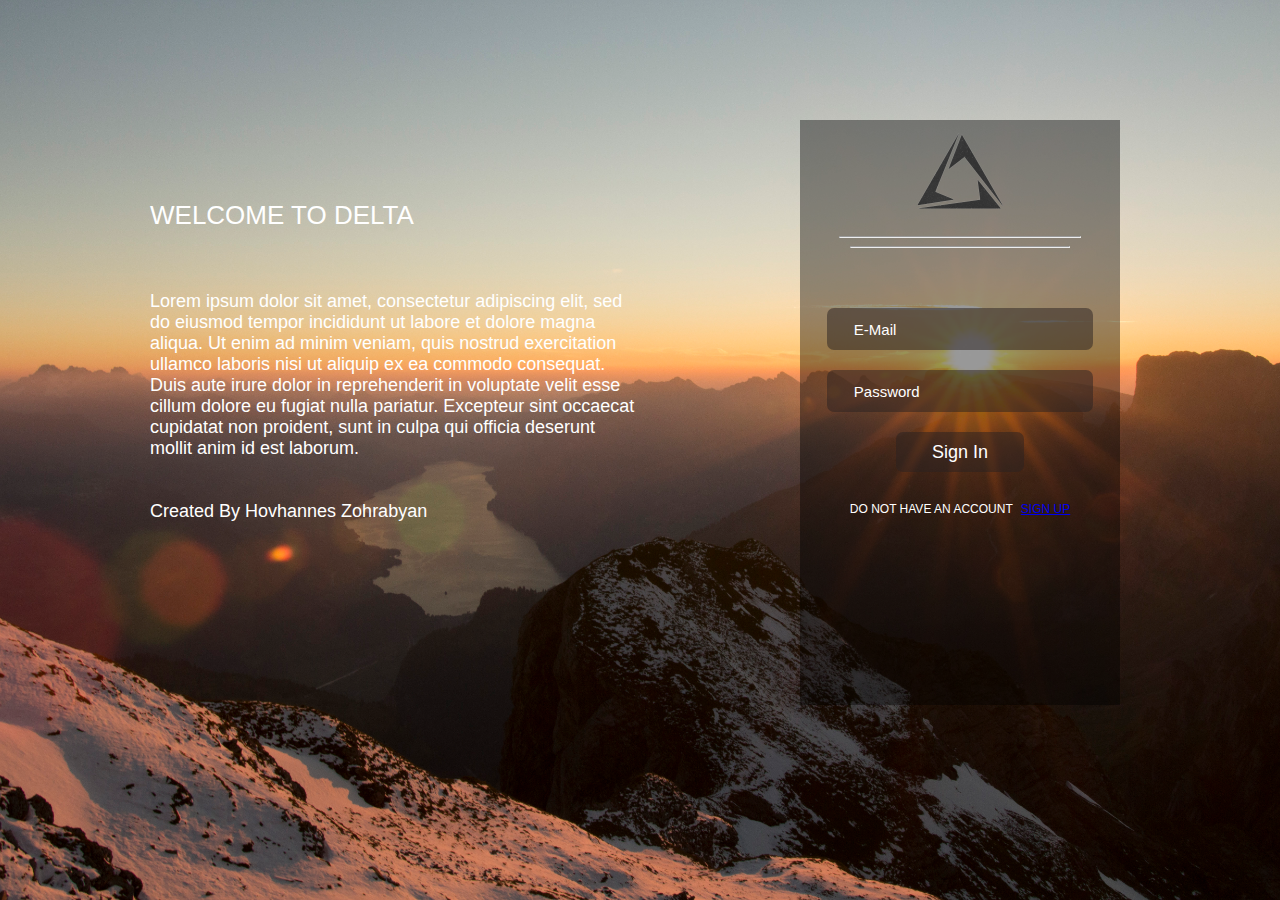
<file: index.html>
﻿<!DOCTYPE html>
<html lang="en" xmlns="http://www.w3.org/1999/xhtml">
<head>
    <meta charset="utf-8" />
    <title>Sign IN | DELTA</title>
    <link href="Styles/Login_Page.css" rel="stylesheet" />
    <link href="https://fonts.googleapis.com/css?family=Anton|Fresca|Indie+Flower|Montserrat|Poppins" rel="stylesheet">
    <link rel="icon" href="Images/Logos/DELTA_Network-normal.ico" type="image/x-icon">
</head>
<body>
   <div class="Main">
       <div class="AboutUs">
           <p class="WelcomeText">
              WELCOME TO DELTA 
           </p>
           <p class="Description">
               Lorem ipsum dolor sit amet, consectetur adipiscing elit, sed do eiusmod tempor incididunt ut labore et dolore magna aliqua. Ut enim ad minim veniam, quis nostrud exercitation ullamco laboris nisi ut aliquip ex ea commodo consequat. Duis aute irure dolor in reprehenderit in voluptate velit esse cillum dolore eu fugiat nulla pariatur. Excepteur sint occaecat cupidatat non proident, sunt in culpa qui officia deserunt mollit anim id est laborum. <br /><br /><br /> Created By Hovhannes Zohrabyan
           </p>
       </div>
       <div class="SignInForm">
           <div class="SignIn">
               <img src="Images/Logos/DELTA Network-normal.png" alt="" id="SignInLogo" />
               <hr id="hrLong"/>
               <hr id="hrShort"/>
               <div class="FormContainer">
                   <form action="PHP/SignIn.php" method="post">
                       <input id="InputUsername" type="email" placeholder="      E-Mail" name="logInEMAIL"/>
                            <div style="margin-top:20px;">
                                <input id="InputPassword" type="password" placeholder="      Password" name="logInPASSWORD"/>
                            </div>
                      <input id="SignIn" type="submit" value="Sign In"  />
                   </form>
               </div>
               <p class="Register">
                   DO NOT HAVE AN ACCOUNT   <a href="registration_form.html" style="margin-left:5px;">SIGN UP</a>
               </p>
           </div>
       </div>
   </div>
</body>
</html>
</file>
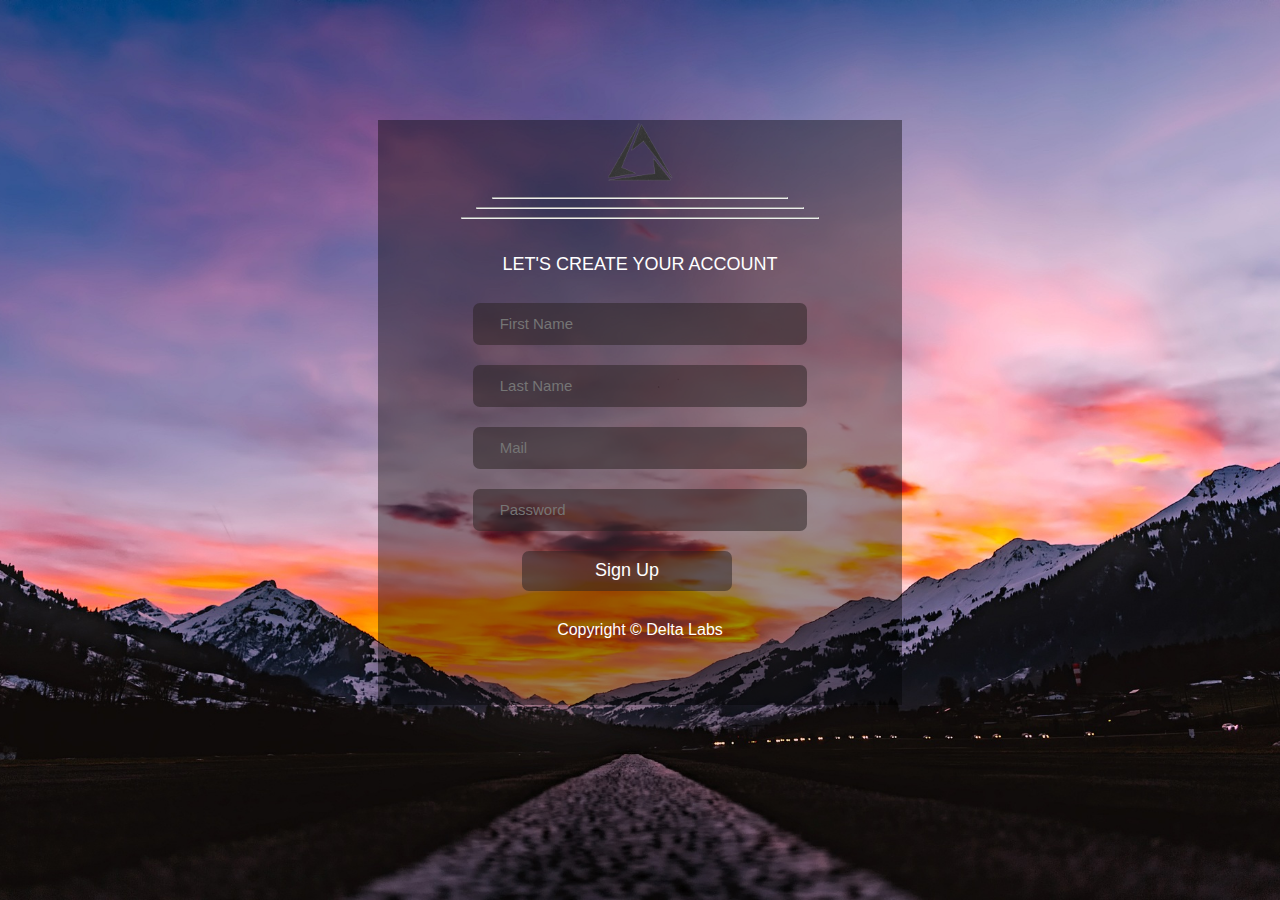
<file: registration_form.html>
<!DOCTYPE html>

<html lang="en" xmlns="http://www.w3.org/1999/xhtml">
<head>
    <meta charset="utf-8" />
    <title>DELTA</title>
    <link href="Styles/registration_form.css" rel="stylesheet" />
    <link rel="icon" href="Images/Logos/DELTA_Network-normal.ico" type="image/x-icon">
</head>
<body>
    <div class="Main">
        <div class="SignInForm">
            <div class="SignUp">
                <img src="Images/Logos/DELTA Network-normal.png" alt="" id="SignUpLogo" />
                <hr id="hrShort" />
                <hr id="hrMiddle" />
                <hr id="hrLong" />
                <p class="CreateAccount">
                    LET'S CREATE YOUR ACCOUNT
                </p>
                <div class="FormContainer">
                    <form action="PHP/SignUp.php" method="post">
                        <input id="InputUsername" type="text" placeholder="      First Name" name="logUpName"/>
                        <div style="margin-top:20px;">
                            <input class="SignUpInput" type="text" placeholder="      Last Name" name="logUpLastName"/>
                        </div>
                        <div style="margin-top:20px;">
                            <input class="SignUpInput" type="email" placeholder="      Mail" name="logUpEmail"/>
                        </div>
                        <div style="margin-top:20px;">
                            <input class="SignUpInput" type="password" placeholder="      Password" name="logUpPassword"/>
                        </div>
                        <input id="SignUp" type="submit" value="Sign Up" formmethod="post" />
                        <input name="pageName" value="CreateAccount" style="visibility: collapse; width: 1px;height:1px;"/>
                        <input name="controller" value="Signup" style="visibility: collapse;width: 1px;height:1px;"/>
                    </form>
                </div>
                <p class="Register">
                        Copyright © Delta Labs<br />
                </p>
            </div>
          </div>
        </div>
</body>
</html>
</file>
<file: Styles/Login_Page.css>
﻿/*Font-Families*/
::-webkit-input-placeholder { /* Chrome/Opera/Safari */
    color: white;
}

::-moz-placeholder { /* Firefox 19+ */
    color: white;
}

:-ms-input-placeholder { /* IE 10+ */
    color: white;
}

:-moz-placeholder { /* Firefox 18- */
    color: white;
}
@keyframes basicAnimation {
    from {
        background-color: rgba(42, 34, 34, 0.51);
    }

    to {
        background-color: rgba(42, 34, 34, 1);
    }
}
html, body {
    margin: 0;
    padding: 0;
    width: 100%;
    height: 100%;
    overflow:hidden;
}
.Main {
    text-align:center;
    width: 100%;
    min-height: 100%;
    overflow: hidden;
    background: url(../Images/Login_Page/background-image-2.jpeg) no-repeat center bottom;
    background-size: cover;
}
.AboutUs {
    position: absolute;
    width: 50%;
    height: 100%;
}
.SignInForm {
    position: absolute;
    left:50%;
    width: 50%;
    min-height: 100%;
    margin:0;
}
.WelcomeText {
    font-family: Arial, Helvetica, sans-serif;
    font-size: 26px;
    color: white;
    text-align:left;
    vertical-align: middle;
    margin:200px 0 0 150px;
    cursor:pointer;
}
.Description {
    text-align: left;
    max-width: 500px;
    font-size: 18px;
    color: white;
    font-family: Arial, Helvetica, sans-serif;
    margin: 60px 0 0 150px;
    cursor:pointer;
}
.SignIn {
    position: absolute;
    left: 25%;
    margin: 120px 0 15% 0;
    min-height: 65%;
    min-width: 50%;
    width:50%;
    display: inline-block;
    background-color: rgba(0,0,0,0.4);
}
#SignInLogo{
    width:50%;
    min-width:48%;
    max-width:50%;
    margin-top:-28px;
}
#hrLong{
    margin-top:-20px;
    width:75%;
}
#hrShort{
    width:68%;
    margin-bottom:60px;
}
.FormContainer{
    width:100%;
    text-align:center;
    margin-bottom:30px;
}
#InputUsername {
    display: inline-block;
    width: 82%;
    height: 40px;
    background-color: rgba(42, 34, 34, 0.51);
    border-style: none;
    border-radius: 7px;
    font-family: Arial, Helvetica, sans-serif;
    font-size: 15px;
    color: white;
}
    #InputUsername:hover {
        display: inline-block;
        width: 82%;
        height: 40px;
        background-color: rgba(42, 34, 34, 1);
        border-style: none;
        border-radius: 7px;
        font-family: Arial, Helvetica, sans-serif;
        font-size: 15px;
        color: white;
        animation-name:basicAnimation;
        animation-duration:0.3s;
    }
#InputPassword {
    display: inline-block;
    width: 82%;
    height: 40px;
    background-color: rgba(42, 34, 34, 0.51);
    border-style: none;
    border-radius: 7px;
    font-family: Arial, Helvetica, sans-serif;
    font-size: 15px;
    color: white;
}
#InputPassword:hover {
    display: inline-block;
    width: 82%;
    height: 40px;
    background-color: rgba(42, 34, 34, 1);
    border-style: none;
    border-radius: 7px;
    font-family: Arial, Helvetica, sans-serif;
    font-size: 15px;
    color: white;
    animation-name: basicAnimation;
    animation-duration: 0.3s;
}
#SignIn {
    margin-top: 20px;
    display: inline-block;
    width: 40%;
    height: 40px;
    background-color: rgba(42, 34, 34, 0.51);
    border-style: none;
    border-radius: 7px;
    font-family:Arial, Helvetica, sans-serif;
    font-size:18px;
    color:white;
    cursor:pointer;
}
#SignIn:hover {
    margin-top: 20px;
    display: inline-block;
    width: 40%;
    height: 40px;
    background-color: rgba(42, 34, 34, 1);
    border-style: none;
    border-radius: 7px;
    font-family: Arial, Helvetica, sans-serif;
    font-size: 18px;
    color: white;
    animation-name: basicAnimation;
    animation-duration: 0.3s;
    cursor:pointer;
}

.Register{
    font-family:Arial, Helvetica, sans-serif;
    font-size:12px;
    color:white;

}
</file>
<file: Styles/registration_form.css>
﻿/*Animations*/
@keyframes basicAnimation{
    from {
       background-color: rgba(42, 34, 34, 0.51);
    }
    to {
       background-color: rgba(42, 34, 34, 0.91);
    }
}
html, body {
    margin: 0;
    padding: 0;
    margin: 0;
    padding: 0;
    width: 100%;
    height: 100%;
    overflow:hidden;
}
.Main {
    text-align: center;
    width: 100%;
    min-height: 100%;
    overflow: hidden;
    background: url(../Images/Registration_Form/pexels-photo-248700.jpeg) no-repeat center;
    background-size: cover;
}
.SignUp {
    position: absolute;
    left: 29.5%;
    margin: 120px 0 15% 0;
    min-height: 65%;
    min-width: 41%;
    width: 41%;
    display: inline-block;
    background-color: rgba(0,0,0,0.4);
}

#SignUpLogo {
    max-width: 23%;
    min-width: 22%;
    width: 23%;
    margin-top: -28px;
}

#hrShort {
    margin-top: -20px;
    width: 56%;
}

#hrLong {
    width: 68%;
    margin-bottom: 35px;
}
#hrMiddle{
    width:62%;
}
.CreateAccount{
    font-family:Arial, Helvetica, sans-serif;
    font-size:18px;
    color:white;
}

.FormContainer {
    width: 100%;
    text-align: center;
    margin-bottom: 30px;
    margin-top:28px;
}

#InputUsername {
    display: inline-block;
    width: 63%;
    height: 40px;
    background-color: rgba(42, 34, 34, 0.51);
    border-style: none;
    border-radius: 7px;
    font-family: Arial, Helvetica, sans-serif;
    font-size: 15px;
    color: white;
}
    #InputUsername:hover {
        display: inline-block;
        width: 63%;
        height: 40px;
        background-color: rgba(42, 34, 34, 0.91);
        border-style: none;
        border-radius: 7px;
        font-family: Arial, Helvetica, sans-serif;
        font-size: 15px;
        color: white;
        animation-name: basicAnimation;
        animation-duration: 0.5s;
    }

.SignUpInput{
    display: inline-block;
    width: 63%;
    height: 40px;
    background-color: rgba(42, 34, 34, 0.51);
    border-style: none;
    border-radius: 7px;
    font-family: Arial, Helvetica, sans-serif;
    font-size: 15px;
    color: white;
}
    .SignUpInput:hover {
        display: inline-block;
        width: 63%;
        height: 40px;
        background-color: rgba(42, 34, 34, 0.91);
        border-style: none;
        border-radius: 7px;
        font-family: Arial, Helvetica, sans-serif;
        font-size: 15px;
        color: white;
        animation-name: basicAnimation;
        animation-duration: 0.5s;
    }

#SignUp {
    margin-top: 20px;
    display: inline-block;
    width: 40%;
    height: 40px;
    background-color: rgba(42, 34, 34, 0.51);
    border-style: none;
    border-radius: 7px;
    font-family: Arial, Helvetica, sans-serif;
    font-size: 18px;
    color: white;
}
    #SignUp:hover {
        margin-top: 20px;
        display: inline-block;
        width: 40%;
        height: 40px;
        background-color: rgba(42, 34, 34, 0.91);
        border-style: none;
        border-radius: 7px;
        font-family: Arial, Helvetica, sans-serif;
        font-size: 18px;
        color: white;
        animation-name: basicAnimation;
        animation-duration:0.8s;
    }

.Register {
    font-family: Arial, Helvetica, sans-serif;
    font-size: 16px;
    color: white;
}
</file>
